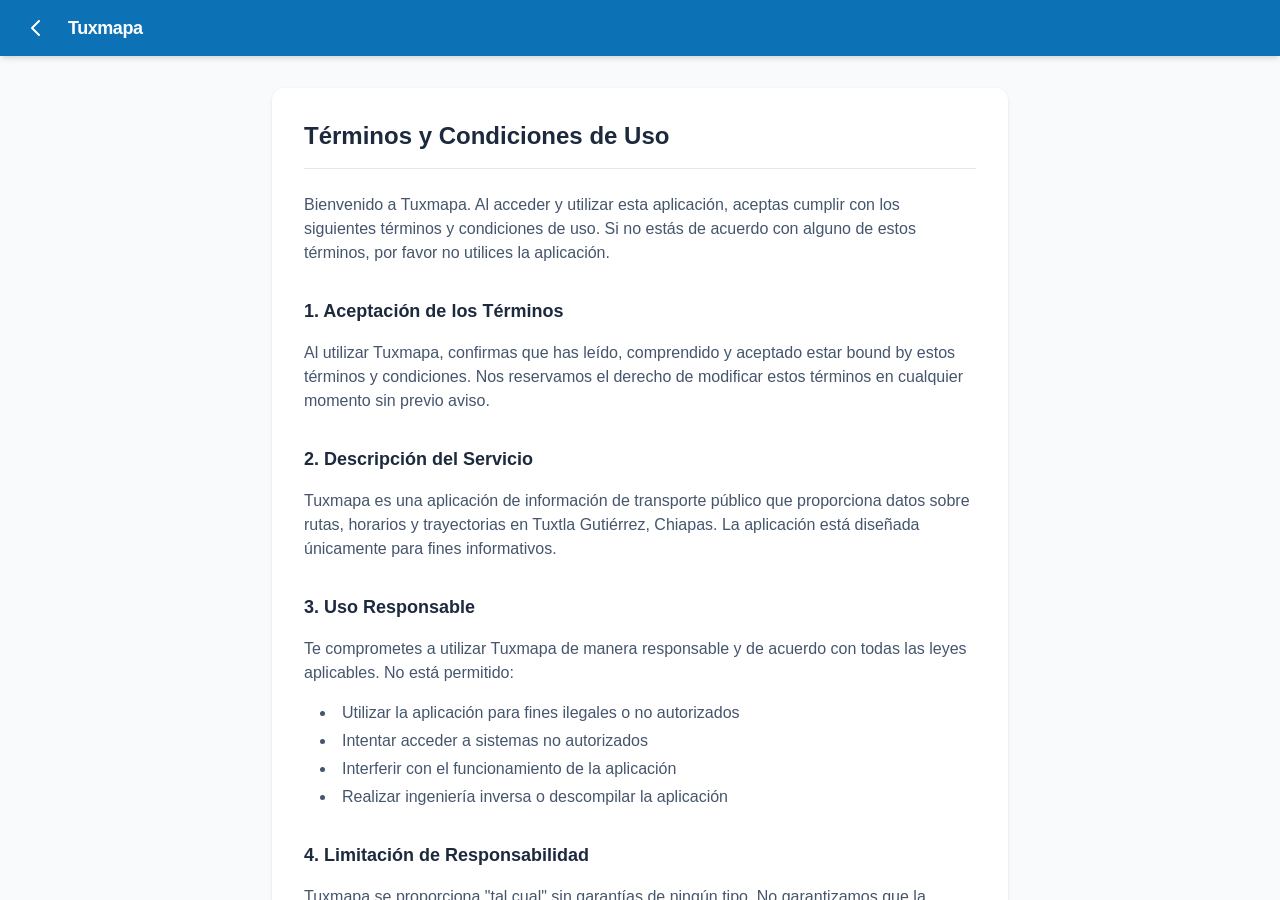
<file: terminos.html>
<!DOCTYPE html><html lang="es" class="geist_a71539c9-module__T19VSG__variable geist_mono_8d43a2aa-module__8Li5zG__variable h-full antialiased">
<!-- Mirrored from https://www.tuxmapa.com.mx/terminos by HTTrack Website Copier/3.x [XR&CO], Thu, 10 Sep 2026 00:44:11 GMT -->
<!-- Added by HTTrack --><meta http-equiv="content-type" content="text/html;charset=utf-8" /><!-- /Added by HTTrack -->
<head><meta charSet="utf-8"/><meta name="viewport" content="width=device-width, initial-scale=1, maximum-scale=1, user-scalable=no"/><link rel="preload" href="_next/static/media/797e433ab948586e-s.p.09zddjkbdep5a.woff2" as="font" crossorigin="" type="font/woff2"/><link rel="preload" href="_next/static/media/caa3a2e1cccd8315-s.p.09_u27dqhyhd6.woff2" as="font" crossorigin="" type="font/woff2"/><link rel="stylesheet" href="_next/static/chunks/0iouc5_fogedh.css" data-precedence="next"/><link rel="preload" as="script" fetchPriority="low" href="_next/static/chunks/0864ukftkbtf6.js"/><script src="_next/static/chunks/0_o9r82o9a_4t.js" async=""></script><script src="_next/static/chunks/0_ow6hobpyb_z.js" async=""></script><script src="_next/static/chunks/turbopack-0huvgij_cd9zp.js" async=""></script><script src="_next/static/chunks/0ry7g7q4adhqv.js" async=""></script><script src="_next/static/chunks/0i4lvgnkedpt5.js" async=""></script><script src="_next/static/chunks/0iglmlvjm9_an.js" async=""></script><meta name="next-size-adjust" content=""/><title>Tuxmapa — Tu app de rutas</title><meta name="description" content="Generated by create next app"/><link rel="icon" href="faviconbcf9.ico?favicon.0x3dzn~oxb6tn.ico" sizes="256x256" type="image/x-icon"/><script src="_next/static/chunks/03_yq9q893hmn.js" noModule=""></script></head><body class="h-full flex flex-col"><div hidden=""><!--$--><!--/$--></div><div class="flex flex-col h-full bg-slate-50"><header class="flex items-center gap-3 px-4 h-14 bg-[#0c72b5] text-white shadow-md z-50"><a aria-label="Volver al mapa" class="p-2 hover:bg-[#0a5f96] rounded-md transition-colors" href="index.html"><svg class="w-6 h-6" fill="none" stroke="currentColor" viewBox="0 0 24 24"><path stroke-linecap="round" stroke-linejoin="round" stroke-width="2" d="M15 19l-7-7 7-7"></path></svg></a><span class="text-lg font-semibold tracking-tight">Tuxmapa</span></header><main class="flex-1 overflow-y-auto"><div class="max-w-3xl mx-auto px-4 py-8"><div class="bg-white rounded-xl shadow-sm p-8 space-y-6"><h1 class="text-2xl font-bold text-slate-800 border-b border-slate-200 pb-4">Términos y Condiciones de Uso</h1><div class="prose prose-slate max-w-none space-y-4 text-slate-600"><p>Bienvenido a Tuxmapa. Al acceder y utilizar esta aplicación, aceptas cumplir con los siguientes términos y condiciones de uso. Si no estás de acuerdo con alguno de estos términos, por favor no utilices la aplicación.</p><h2 class="text-lg font-semibold text-slate-800 pt-4">1. Aceptación de los Términos</h2><p>Al utilizar Tuxmapa, confirmas que has leído, comprendido y aceptado estar bound by estos términos y condiciones. Nos reservamos el derecho de modificar estos términos en cualquier momento sin previo aviso.</p><h2 class="text-lg font-semibold text-slate-800 pt-4">2. Descripción del Servicio</h2><p>Tuxmapa es una aplicación de información de transporte público que proporciona datos sobre rutas, horarios y trayectorias en Tuxtla Gutiérrez, Chiapas. La aplicación está diseñada únicamente para fines informativos.</p><h2 class="text-lg font-semibold text-slate-800 pt-4">3. Uso Responsable</h2><p>Te comprometes a utilizar Tuxmapa de manera responsable y de acuerdo con todas las leyes aplicables. No está permitido:</p><ul class="list-disc list-inside space-y-1 pl-4"><li>Utilizar la aplicación para fines ilegales o no autorizados</li><li>Intentar acceder a sistemas no autorizados</li><li>Interferir con el funcionamiento de la aplicación</li><li>Realizar ingeniería inversa o descompilar la aplicación</li></ul><h2 class="text-lg font-semibold text-slate-800 pt-4">4. Limitación de Responsabilidad</h2><p>Tuxmapa se proporciona &quot;tal cual&quot; sin garantías de ningún tipo. No garantizamos que la información sea precisa, completa o actualizada. Los horarios y rutas están sujetos a cambios sin previo aviso.</p><h2 class="text-lg font-semibold text-slate-800 pt-4">5. Propiedad Intelectual</h2><p>Todo el contenido, diseño, logo y código de Tuxmapa están protegidos por derechos de propiedad intelectual. Queda prohibida la reproducción o distribución no autorizada.</p><h2 class="text-lg font-semibold text-slate-800 pt-4">6. Privacidad</h2><p>Respetamos tu privacidad. La información que recopilamos se utiliza únicamente para mejorar tu experiencia en la aplicación. No compartimos tus datos personales con terceros sin tu consentimiento.</p><h2 class="text-lg font-semibold text-slate-800 pt-4">7. Modificaciones al Servicio</h2><p>Nos reservamos el derecho de modificar, suspender o discontinuar cualquier parte de Tuxmapa en cualquier momento, con o sin previo aviso.</p><h2 class="text-lg font-semibold text-slate-800 pt-4">8. Ley Aplicable</h2><p>Estos términos se rigen por las leyes de México. Cualquier disputa será resuelta en los tribunales competentes del estado de Chiapas.</p><h2 class="text-lg font-semibold text-slate-800 pt-4">9. Contacto</h2><p>Si tienes alguna pregunta sobre estos términos, por favor contáctanos a través de nuestro sitio web corporativo.</p><p class="text-sm text-slate-500 pt-4 border-t border-slate-200">Última actualización: Mayo 2026</p></div></div></div></main></div><!--$--><!--/$--><script src="_next/static/chunks/0864ukftkbtf6.js" id="_R_" async=""></script><script>(self.__next_f=self.__next_f||[]).push([0])</script><script>self.__next_f.push([1,"1:\"$Sreact.fragment\"\n2:I[87540,[\"/_next/static/chunks/0ry7g7q4adhqv.js\",\"/_next/static/chunks/0i4lvgnkedpt5.js\"],\"MapProvider\"]\n3:I[85091,[\"/_next/static/chunks/0ry7g7q4adhqv.js\",\"/_next/static/chunks/0i4lvgnkedpt5.js\"],\"default\"]\n4:I[37080,[\"/_next/static/chunks/0ry7g7q4adhqv.js\",\"/_next/static/chunks/0i4lvgnkedpt5.js\"],\"default\"]\n5:I[22048,[\"/_next/static/chunks/0ry7g7q4adhqv.js\",\"/_next/static/chunks/0i4lvgnkedpt5.js\"],\"ClientPageRoot\"]\n6:I[54982,[\"/_next/static/chunks/0ry7g7q4adhqv.js\",\"/_next/static/chunks/0i4lvgnkedpt5.js\",\"/_next/static/chunks/0iglmlvjm9_an.js\"],\"default\"]\n9:I[53615,[\"/_next/static/chunks/0ry7g7q4adhqv.js\",\"/_next/static/chunks/0i4lvgnkedpt5.js\"],\"OutletBoundary\"]\na:\"$Sreact.suspense\"\nd:I[53615,[\"/_next/static/chunks/0ry7g7q4adhqv.js\",\"/_next/static/chunks/0i4lvgnkedpt5.js\"],\"ViewportBoundary\"]\nf:I[53615,[\"/_next/static/chunks/0ry7g7q4adhqv.js\",\"/_next/static/chunks/0i4lvgnkedpt5.js\"],\"MetadataBoundary\"]\n11:I[8175,[\"/_next/static/chunks/0ry7g7q4adhqv.js\",\"/_next/static/chunks/0i4lvgnkedpt5.js\"],\"default\",1]\n:HL[\"/_next/static/chunks/0iouc5_fogedh.css\",\"style\"]\n:HL[\"/_next/static/media/797e433ab948586e-s.p.09zddjkbdep5a.woff2\",\"font\",{\"crossOrigin\":\"\",\"type\":\"font/woff2\"}]\n:HL[\"/_next/static/media/caa3a2e1cccd8315-s.p.09~u27dqhyhd6.woff2\",\"font\",{\"crossOrigin\":\"\",\"type\":\"font/woff2\"}]\n"])</script><script>self.__next_f.push([1,"0:{\"P\":null,\"c\":[\"\",\"terminos\"],\"q\":\"\",\"i\":false,\"f\":[[[\"\",{\"children\":[\"terminos\",{\"children\":[\"__PAGE__\",{}]}]},\"$undefined\",\"$undefined\",16],[[\"$\",\"$1\",\"c\",{\"children\":[[[\"$\",\"link\",\"0\",{\"rel\":\"stylesheet\",\"href\":\"/_next/static/chunks/0iouc5_fogedh.css\",\"precedence\":\"next\",\"crossOrigin\":\"$undefined\",\"nonce\":\"$undefined\"}],[\"$\",\"script\",\"script-0\",{\"src\":\"/_next/static/chunks/0ry7g7q4adhqv.js\",\"async\":true,\"nonce\":\"$undefined\"}],[\"$\",\"script\",\"script-1\",{\"src\":\"/_next/static/chunks/0i4lvgnkedpt5.js\",\"async\":true,\"nonce\":\"$undefined\"}]],[\"$\",\"html\",null,{\"lang\":\"es\",\"className\":\"geist_a71539c9-module__T19VSG__variable geist_mono_8d43a2aa-module__8Li5zG__variable h-full antialiased\",\"children\":[\"$\",\"body\",null,{\"className\":\"h-full flex flex-col\",\"children\":[\"$\",\"$L2\",null,{\"children\":[\"$\",\"$L3\",null,{\"parallelRouterKey\":\"children\",\"error\":\"$undefined\",\"errorStyles\":\"$undefined\",\"errorScripts\":\"$undefined\",\"template\":[\"$\",\"$L4\",null,{}],\"templateStyles\":\"$undefined\",\"templateScripts\":\"$undefined\",\"notFound\":[[[\"$\",\"title\",null,{\"children\":\"404: This page could not be found.\"}],[\"$\",\"div\",null,{\"style\":{\"fontFamily\":\"system-ui,\\\"Segoe UI\\\",Roboto,Helvetica,Arial,sans-serif,\\\"Apple Color Emoji\\\",\\\"Segoe UI Emoji\\\"\",\"height\":\"100vh\",\"textAlign\":\"center\",\"display\":\"flex\",\"flexDirection\":\"column\",\"alignItems\":\"center\",\"justifyContent\":\"center\"},\"children\":[\"$\",\"div\",null,{\"children\":[[\"$\",\"style\",null,{\"dangerouslySetInnerHTML\":{\"__html\":\"body{color:#000;background:#fff;margin:0}.next-error-h1{border-right:1px solid rgba(0,0,0,.3)}@media (prefers-color-scheme:dark){body{color:#fff;background:#000}.next-error-h1{border-right:1px solid rgba(255,255,255,.3)}}\"}}],[\"$\",\"h1\",null,{\"className\":\"next-error-h1\",\"style\":{\"display\":\"inline-block\",\"margin\":\"0 20px 0 0\",\"padding\":\"0 23px 0 0\",\"fontSize\":24,\"fontWeight\":500,\"verticalAlign\":\"top\",\"lineHeight\":\"49px\"},\"children\":404}],[\"$\",\"div\",null,{\"style\":{\"display\":\"inline-block\"},\"children\":[\"$\",\"h2\",null,{\"style\":{\"fontSize\":14,\"fontWeight\":400,\"lineHeight\":\"49px\",\"margin\":0},\"children\":\"This page could not be found.\"}]}]]}]}]],[]],\"forbidden\":\"$undefined\",\"unauthorized\":\"$undefined\"}]}]}]}]]}],{\"children\":[[\"$\",\"$1\",\"c\",{\"children\":[null,[\"$\",\"$L3\",null,{\"parallelRouterKey\":\"children\",\"error\":\"$undefined\",\"errorStyles\":\"$undefined\",\"errorScripts\":\"$undefined\",\"template\":[\"$\",\"$L4\",null,{}],\"templateStyles\":\"$undefined\",\"templateScripts\":\"$undefined\",\"notFound\":\"$undefined\",\"forbidden\":\"$undefined\",\"unauthorized\":\"$undefined\"}]]}],{\"children\":[[\"$\",\"$1\",\"c\",{\"children\":[[\"$\",\"$L5\",null,{\"Component\":\"$6\",\"serverProvidedParams\":{\"searchParams\":{},\"params\":{},\"promises\":[\"$@7\",\"$@8\"]}}],[[\"$\",\"script\",\"script-0\",{\"src\":\"/_next/static/chunks/0iglmlvjm9_an.js\",\"async\":true,\"nonce\":\"$undefined\"}]],[\"$\",\"$L9\",null,{\"children\":[\"$\",\"$a\",null,{\"name\":\"Next.MetadataOutlet\",\"children\":\"$@b\"}]}]]}],{},null,false,null]},null,false,\"$@c\"]},null,false,null],[\"$\",\"$1\",\"h\",{\"children\":[null,[\"$\",\"$Ld\",null,{\"children\":\"$Le\"}],[\"$\",\"div\",null,{\"hidden\":true,\"children\":[\"$\",\"$Lf\",null,{\"children\":[\"$\",\"$a\",null,{\"name\":\"Next.Metadata\",\"children\":\"$L10\"}]}]}],[\"$\",\"meta\",null,{\"name\":\"next-size-adjust\",\"content\":\"\"}]]}],false]],\"m\":\"$undefined\",\"G\":[\"$11\",[[\"$\",\"link\",\"0\",{\"rel\":\"stylesheet\",\"href\":\"/_next/static/chunks/0iouc5_fogedh.css\",\"precedence\":\"next\",\"crossOrigin\":\"$undefined\",\"nonce\":\"$undefined\"}]]],\"S\":true,\"h\":null,\"s\":\"$undefined\",\"l\":\"$undefined\",\"p\":\"$undefined\",\"d\":\"$undefined\",\"b\":\"kLXjs9tp_u-2nk0DrOc2c\"}\n"])</script><script>self.__next_f.push([1,"12:[]\nc:\"$W12\"\n7:{}\n8:\"$0:f:0:1:1:children:1:children:0:props:children:0:props:serverProvidedParams:params\"\n"])</script><script>self.__next_f.push([1,"e:[[\"$\",\"meta\",\"0\",{\"charSet\":\"utf-8\"}],[\"$\",\"meta\",\"1\",{\"name\":\"viewport\",\"content\":\"width=device-width, initial-scale=1, maximum-scale=1, user-scalable=no\"}]]\n"])</script><script>self.__next_f.push([1,"13:I[90998,[\"/_next/static/chunks/0ry7g7q4adhqv.js\",\"/_next/static/chunks/0i4lvgnkedpt5.js\"],\"IconMark\"]\nb:null\n10:[[\"$\",\"title\",\"0\",{\"children\":\"Tuxmapa — Tu app de rutas\"}],[\"$\",\"meta\",\"1\",{\"name\":\"description\",\"content\":\"Generated by create next app\"}],[\"$\",\"link\",\"2\",{\"rel\":\"icon\",\"href\":\"faviconbcf9.ico?favicon.0x3dzn~oxb6tn.ico\",\"sizes\":\"256x256\",\"type\":\"image/x-icon\"}],[\"$\",\"$L13\",\"3\",{}]]\n"])</script></body>
<!-- Mirrored from https://www.tuxmapa.com.mx/terminos by HTTrack Website Copier/3.x [XR&CO], Thu, 10 Sep 2026 00:44:11 GMT -->
</html>
</file>
<file: _next/static/chunks/0iouc5_fogedh.css>
@font-face{font-family:Geist;font-style:normal;font-weight:100 900;font-display:swap;src:url(../media/fef07dbb0973bf53-s.12tyk43_3sh9u.woff2)format("woff2");unicode-range:U+460-52F,U+1C80-1C8A,U+20B4,U+2DE0-2DFF,U+A640-A69F,U+FE2E-FE2F}@font-face{font-family:Geist;font-style:normal;font-weight:100 900;font-display:swap;src:url(../media/8a480f0b521d4e75-s.0jzbimsg8vl84.woff2)format("woff2");unicode-range:U+301,U+400-45F,U+490-491,U+4B0-4B1,U+2116}@font-face{font-family:Geist;font-style:normal;font-weight:100 900;font-display:swap;src:url(../media/53b9e256198e5412-s.0-wfv7uh4i7h9.woff2)format("woff2");unicode-range:U+102-103,U+110-111,U+128-129,U+168-169,U+1A0-1A1,U+1AF-1B0,U+300-301,U+303-304,U+308-309,U+323,U+329,U+1EA0-1EF9,U+20AB}@font-face{font-family:Geist;font-style:normal;font-weight:100 900;font-display:swap;src:url(../media/7178b3e590c64307-s.0nx0ww8fni_q3.woff2)format("woff2");unicode-range:U+100-2BA,U+2BD-2C5,U+2C7-2CC,U+2CE-2D7,U+2DD-2FF,U+304,U+308,U+329,U+1D00-1DBF,U+1E00-1E9F,U+1EF2-1EFF,U+2020,U+20A0-20AB,U+20AD-20C0,U+2113,U+2C60-2C7F,U+A720-A7FF}@font-face{font-family:Geist;font-style:normal;font-weight:100 900;font-display:swap;src:url(../media/caa3a2e1cccd8315-s.p.09_u27dqhyhd6.woff2)format("woff2");unicode-range:U+??,U+131,U+152-153,U+2BB-2BC,U+2C6,U+2DA,U+2DC,U+304,U+308,U+329,U+2000-206F,U+20AC,U+2122,U+2191,U+2193,U+2212,U+2215,U+FEFF,U+FFFD}@font-face{font-family:Geist Fallback;src:local(Arial);ascent-override:95.94%;descent-override:28.16%;line-gap-override:0.0%;size-adjust:104.76%}.geist_a71539c9-module__T19VSG__className{font-family:Geist,Geist Fallback;font-style:normal}.geist_a71539c9-module__T19VSG__variable{--font-geist-sans:"Geist", "Geist Fallback"}
@font-face{font-family:Geist Mono;font-style:normal;font-weight:100 900;font-display:swap;src:url(../media/5ce348bf30bf5439-s.0ee55_hj9qcer.woff2)format("woff2");unicode-range:U+460-52F,U+1C80-1C8A,U+20B4,U+2DE0-2DFF,U+A640-A69F,U+FE2E-FE2F}@font-face{font-family:Geist Mono;font-style:normal;font-weight:100 900;font-display:swap;src:url(../media/4fa387ec64143e14-s.0.qu-9752pffj.woff2)format("woff2");unicode-range:U+301,U+400-45F,U+490-491,U+4B0-4B1,U+2116}@font-face{font-family:Geist Mono;font-style:normal;font-weight:100 900;font-display:swap;src:url(../media/6306c77e7c8268e4-s.0mao5jbfbduzp.woff2)format("woff2");unicode-range:U+2000-2001,U+2004-2008,U+200A,U+23B8-23BD,U+2500-259F}@font-face{font-family:Geist Mono;font-style:normal;font-weight:100 900;font-display:swap;src:url(../media/7d817b4c03b0c5f1-s.0uzt.a6d44yda.woff2)format("woff2");unicode-range:U+102-103,U+110-111,U+128-129,U+168-169,U+1A0-1A1,U+1AF-1B0,U+300-301,U+303-304,U+308-309,U+323,U+329,U+1EA0-1EF9,U+20AB}@font-face{font-family:Geist Mono;font-style:normal;font-weight:100 900;font-display:swap;src:url(../media/bbc41e54d2fcbd21-s.0mvwgmnhv29no.woff2)format("woff2");unicode-range:U+100-2BA,U+2BD-2C5,U+2C7-2CC,U+2CE-2D7,U+2DD-2FF,U+304,U+308,U+329,U+1D00-1DBF,U+1E00-1E9F,U+1EF2-1EFF,U+2020,U+20A0-20AB,U+20AD-20C0,U+2113,U+2C60-2C7F,U+A720-A7FF}@font-face{font-family:Geist Mono;font-style:normal;font-weight:100 900;font-display:swap;src:url(../media/797e433ab948586e-s.p.09zddjkbdep5a.woff2)format("woff2");unicode-range:U+??,U+131,U+152-153,U+2BB-2BC,U+2C6,U+2DA,U+2DC,U+304,U+308,U+329,U+2000-206F,U+20AC,U+2122,U+2191,U+2193,U+2212,U+2215,U+FEFF,U+FFFD}@font-face{font-family:Geist Mono Fallback;src:local(Arial);ascent-override:74.67%;descent-override:21.92%;line-gap-override:0.0%;size-adjust:134.59%}.geist_mono_8d43a2aa-module__8Li5zG__className{font-family:Geist Mono,Geist Mono Fallback;font-style:normal}.geist_mono_8d43a2aa-module__8Li5zG__variable{--font-geist-mono:"Geist Mono", "Geist Mono Fallback"}
@layer properties{@supports (((-webkit-hyphens:none)) and (not (margin-trim:inline))) or ((-moz-orient:inline) and (not (color:rgb(from red r g b)))){*,:before,:after,::backdrop{--tw-translate-x:0;--tw-translate-y:0;--tw-translate-z:0;--tw-rotate-x:initial;--tw-rotate-y:initial;--tw-rotate-z:initial;--tw-skew-x:initial;--tw-skew-y:initial;--tw-space-y-reverse:0;--tw-border-style:solid;--tw-font-weight:initial;--tw-tracking:initial;--tw-shadow:0 0 #0000;--tw-shadow-color:initial;--tw-shadow-alpha:100%;--tw-inset-shadow:0 0 #0000;--tw-inset-shadow-color:initial;--tw-inset-shadow-alpha:100%;--tw-ring-color:initial;--tw-ring-shadow:0 0 #0000;--tw-inset-ring-color:initial;--tw-inset-ring-shadow:0 0 #0000;--tw-ring-inset:initial;--tw-ring-offset-width:0px;--tw-ring-offset-color:#fff;--tw-ring-offset-shadow:0 0 #0000;--tw-duration:initial;--tw-ease:initial}}}@layer theme{:root,:host{--color-red-600:#e40014;--color-green-100:#dcfce7;--color-green-600:#00a544;--color-blue-100:#dbeafe;--color-blue-500:#3080ff;--color-blue-600:#155dfc;--color-purple-100:#f3e8ff;--color-purple-600:#9810fa;--color-slate-50:#f8fafc;--color-slate-100:#f1f5f9;--color-slate-200:#e2e8f0;--color-slate-300:#cad5e2;--color-slate-400:#90a1b9;--color-slate-500:#62748e;--color-slate-600:#45556c;--color-slate-700:#314158;--color-slate-800:#1d293d;--color-black:#000;--color-white:#fff;--spacing:.25rem;--container-2xl:42rem;--container-3xl:48rem;--container-4xl:56rem;--text-xs:.75rem;--text-xs--line-height:calc(1 / .75);--text-sm:.875rem;--text-sm--line-height:calc(1.25 / .875);--text-base:1rem;--text-base--line-height:calc(1.5 / 1);--text-lg:1.125rem;--text-lg--line-height:calc(1.75 / 1.125);--text-2xl:1.5rem;--text-2xl--line-height:calc(2 / 1.5);--text-3xl:1.875rem;--text-3xl--line-height:calc(2.25 / 1.875);--font-weight-medium:500;--font-weight-semibold:600;--font-weight-bold:700;--tracking-tight:-.025em;--tracking-wide:.025em;--radius-md:.375rem;--radius-lg:.5rem;--radius-xl:.75rem;--ease-out:cubic-bezier(0, 0, .2, 1);--animate-ping:ping 1s cubic-bezier(0, 0, .2, 1) infinite;--animate-pulse:pulse 2s cubic-bezier(.4, 0, .6, 1) infinite;--default-transition-duration:.15s;--default-transition-timing-function:cubic-bezier(.4, 0, .2, 1);--default-font-family:var(--font-geist-sans);--default-mono-font-family:var(--font-geist-mono);--color-primary:var(--color-primary)}@supports (color:lab(0% 0 0)){:root,:host{--color-red-600:lab(48.4493% 77.4328 61.5452);--color-green-100:lab(96.1861% -13.8464 6.52365);--color-green-600:lab(59.0978% -58.6621 41.2579);--color-blue-100:lab(92.0301% -2.24757 -11.6453);--color-blue-500:lab(54.1736% 13.3369 -74.6839);--color-blue-600:lab(44.0605% 29.0279 -86.0352);--color-purple-100:lab(93.3333% 6.97437 -9.83434);--color-purple-600:lab(43.0295% 75.21 -86.5669);--color-slate-50:lab(98.1434% -.369519 -1.05966);--color-slate-100:lab(96.286% -.852436 -2.46847);--color-slate-200:lab(91.7353% -.998765 -4.76968);--color-slate-300:lab(84.7652% -1.94535 -7.93337);--color-slate-400:lab(65.5349% -2.25151 -14.5072);--color-slate-500:lab(48.0876% -2.03595 -16.5814);--color-slate-600:lab(35.5623% -1.74978 -15.4316);--color-slate-700:lab(26.9569% -1.47016 -15.6993);--color-slate-800:lab(16.132% -.318035 -14.6672)}}}@layer base{*,:after,:before,::backdrop{box-sizing:border-box;border:0 solid;margin:0;padding:0}::file-selector-button{box-sizing:border-box;border:0 solid;margin:0;padding:0}html,:host{-webkit-text-size-adjust:100%;tab-size:4;line-height:1.5;font-family:var(--default-font-family,ui-sans-serif, system-ui, sans-serif, "Apple Color Emoji", "Segoe UI Emoji", "Segoe UI Symbol", "Noto Color Emoji");font-feature-settings:var(--default-font-feature-settings,normal);font-variation-settings:var(--default-font-variation-settings,normal);-webkit-tap-highlight-color:transparent}hr{height:0;color:inherit;border-top-width:1px}abbr:where([title]){-webkit-text-decoration:underline dotted;text-decoration:underline dotted}h1,h2,h3,h4,h5,h6{font-size:inherit;font-weight:inherit}a{color:inherit;-webkit-text-decoration:inherit;-webkit-text-decoration:inherit;-webkit-text-decoration:inherit;-webkit-text-decoration:inherit;text-decoration:inherit}b,strong{font-weight:bolder}code,kbd,samp,pre{font-family:var(--default-mono-font-family,ui-monospace, SFMono-Regular, Menlo, Monaco, Consolas, "Liberation Mono", "Courier New", monospace);font-feature-settings:var(--default-mono-font-feature-settings,normal);font-variation-settings:var(--default-mono-font-variation-settings,normal);font-size:1em}small{font-size:80%}sub,sup{vertical-align:baseline;font-size:75%;line-height:0;position:relative}sub{bottom:-.25em}sup{top:-.5em}table{text-indent:0;border-color:inherit;border-collapse:collapse}:-moz-focusring{outline:auto}progress{vertical-align:baseline}summary{display:list-item}ol,ul,menu{list-style:none}img,svg,video,canvas,audio,iframe,embed,object{vertical-align:middle;display:block}img,video{max-width:100%;height:auto}button,input,select,optgroup,textarea{font:inherit;font-feature-settings:inherit;font-variation-settings:inherit;letter-spacing:inherit;color:inherit;opacity:1;background-color:#0000;border-radius:0}::file-selector-button{font:inherit;font-feature-settings:inherit;font-variation-settings:inherit;letter-spacing:inherit;color:inherit;opacity:1;background-color:#0000;border-radius:0}:where(select:is([multiple],[size])) optgroup{font-weight:bolder}:where(select:is([multiple],[size])) optgroup option{padding-inline-start:20px}::file-selector-button{margin-inline-end:4px}::placeholder{opacity:1}@supports (not ((-webkit-appearance:-apple-pay-button))) or (contain-intrinsic-size:1px){::placeholder{color:currentColor}@supports (color:color-mix(in lab, red, red)){::placeholder{color:color-mix(in oklab, currentcolor 50%, transparent)}}}textarea{resize:vertical}::-webkit-search-decoration{-webkit-appearance:none}::-webkit-date-and-time-value{min-height:1lh;text-align:inherit}::-webkit-datetime-edit{display:inline-flex}::-webkit-datetime-edit-fields-wrapper{padding:0}::-webkit-datetime-edit{padding-block:0}::-webkit-datetime-edit-year-field{padding-block:0}::-webkit-datetime-edit-month-field{padding-block:0}::-webkit-datetime-edit-day-field{padding-block:0}::-webkit-datetime-edit-hour-field{padding-block:0}::-webkit-datetime-edit-minute-field{padding-block:0}::-webkit-datetime-edit-second-field{padding-block:0}::-webkit-datetime-edit-millisecond-field{padding-block:0}::-webkit-datetime-edit-meridiem-field{padding-block:0}::-webkit-calendar-picker-indicator{line-height:1}:-moz-ui-invalid{box-shadow:none}button,input:where([type=button],[type=reset],[type=submit]){appearance:button}::file-selector-button{appearance:button}::-webkit-inner-spin-button{height:auto}::-webkit-outer-spin-button{height:auto}[hidden]:where(:not([hidden=until-found])){display:none!important}}@layer components;@layer utilities{.absolute{position:absolute}.fixed{position:fixed}.relative{position:relative}.inset-0{inset:calc(var(--spacing) * 0)}.start{inset-inline-start:var(--spacing)}.top-0{top:calc(var(--spacing) * 0)}.top-4{top:calc(var(--spacing) * 4)}.right-0{right:calc(var(--spacing) * 0)}.right-4{right:calc(var(--spacing) * 4)}.right-6{right:calc(var(--spacing) * 6)}.bottom-0{bottom:calc(var(--spacing) * 0)}.bottom-6{bottom:calc(var(--spacing) * 6)}.bottom-24{bottom:calc(var(--spacing) * 24)}.left-0{left:calc(var(--spacing) * 0)}.left-1\/2{left:50%}.z-0{z-index:0}.z-30{z-index:30}.z-40{z-index:40}.z-50{z-index:50}.z-\[1000\]{z-index:1000}.z-\[1001\]{z-index:1001}.z-\[1002\]{z-index:1002}.z-\[9999\]{z-index:9999}.container{width:100%}@media (min-width:40rem){.container{max-width:40rem}}@media (min-width:48rem){.container{max-width:48rem}}@media (min-width:64rem){.container{max-width:64rem}}@media (min-width:80rem){.container{max-width:80rem}}@media (min-width:96rem){.container{max-width:96rem}}.mx-auto{margin-inline:auto}.mt-6{margin-top:calc(var(--spacing) * 6)}.mt-8{margin-top:calc(var(--spacing) * 8)}.ml-1{margin-left:calc(var(--spacing) * 1)}.block{display:block}.flex{display:flex}.grid{display:grid}.hidden{display:none}.h-1{height:calc(var(--spacing) * 1)}.h-4{height:calc(var(--spacing) * 4)}.h-5{height:calc(var(--spacing) * 5)}.h-6{height:calc(var(--spacing) * 6)}.h-8{height:calc(var(--spacing) * 8)}.h-12{height:calc(var(--spacing) * 12)}.h-14{height:calc(var(--spacing) * 14)}.h-20{height:calc(var(--spacing) * 20)}.h-24{height:calc(var(--spacing) * 24)}.h-full{height:100%}.max-h-80{max-height:calc(var(--spacing) * 80)}.max-h-\[40vh\]{max-height:40vh}.w-4{width:calc(var(--spacing) * 4)}.w-5{width:calc(var(--spacing) * 5)}.w-6{width:calc(var(--spacing) * 6)}.w-8{width:calc(var(--spacing) * 8)}.w-14{width:calc(var(--spacing) * 14)}.w-20{width:calc(var(--spacing) * 20)}.w-24{width:calc(var(--spacing) * 24)}.w-48{width:calc(var(--spacing) * 48)}.w-72{width:calc(var(--spacing) * 72)}.w-full{width:100%}.max-w-2xl{max-width:var(--container-2xl)}.max-w-3xl{max-width:var(--container-3xl)}.max-w-4xl{max-width:var(--container-4xl)}.max-w-none{max-width:none}.min-w-0{min-width:calc(var(--spacing) * 0)}.flex-1{flex:1}.flex-shrink-0{flex-shrink:0}.-translate-x-1\/2{--tw-translate-x:calc(calc(1 / 2 * 100%) * -1);translate:var(--tw-translate-x) var(--tw-translate-y)}.-translate-x-full{--tw-translate-x:-100%;translate:var(--tw-translate-x) var(--tw-translate-y)}.translate-x-0{--tw-translate-x:calc(var(--spacing) * 0);translate:var(--tw-translate-x) var(--tw-translate-y)}.rotate-180{rotate:180deg}.transform{transform:var(--tw-rotate-x,) var(--tw-rotate-y,) var(--tw-rotate-z,) var(--tw-skew-x,) var(--tw-skew-y,)}.animate-\[loading_1\.5s_ease-in-out_infinite\]{animation:1.5s ease-in-out infinite loading}.animate-ping{animation:var(--animate-ping)}.animate-pulse{animation:var(--animate-pulse)}.list-inside{list-style-position:inside}.list-disc{list-style-type:disc}.grid-cols-1{grid-template-columns:repeat(1,minmax(0,1fr))}.flex-col{flex-direction:column}.flex-wrap{flex-wrap:wrap}.items-center{align-items:center}.justify-between{justify-content:space-between}.justify-center{justify-content:center}.gap-1{gap:calc(var(--spacing) * 1)}.gap-2{gap:calc(var(--spacing) * 2)}.gap-3{gap:calc(var(--spacing) * 3)}.gap-6{gap:calc(var(--spacing) * 6)}.gap-8{gap:calc(var(--spacing) * 8)}:where(.space-y-1>:not(:last-child)){--tw-space-y-reverse:0;margin-block-start:calc(calc(var(--spacing) * 1) * var(--tw-space-y-reverse));margin-block-end:calc(calc(var(--spacing) * 1) * calc(1 - var(--tw-space-y-reverse)))}:where(.space-y-3>:not(:last-child)){--tw-space-y-reverse:0;margin-block-start:calc(calc(var(--spacing) * 3) * var(--tw-space-y-reverse));margin-block-end:calc(calc(var(--spacing) * 3) * calc(1 - var(--tw-space-y-reverse)))}:where(.space-y-4>:not(:last-child)){--tw-space-y-reverse:0;margin-block-start:calc(calc(var(--spacing) * 4) * var(--tw-space-y-reverse));margin-block-end:calc(calc(var(--spacing) * 4) * calc(1 - var(--tw-space-y-reverse)))}:where(.space-y-6>:not(:last-child)){--tw-space-y-reverse:0;margin-block-start:calc(calc(var(--spacing) * 6) * var(--tw-space-y-reverse));margin-block-end:calc(calc(var(--spacing) * 6) * calc(1 - var(--tw-space-y-reverse)))}:where(.space-y-10>:not(:last-child)){--tw-space-y-reverse:0;margin-block-start:calc(calc(var(--spacing) * 10) * var(--tw-space-y-reverse));margin-block-end:calc(calc(var(--spacing) * 10) * calc(1 - var(--tw-space-y-reverse)))}.overflow-hidden{overflow:hidden}.overflow-y-auto{overflow-y:auto}.rounded-full{border-radius:3.40282e38px}.rounded-lg{border-radius:var(--radius-lg)}.rounded-md{border-radius:var(--radius-md)}.rounded-xl{border-radius:var(--radius-xl)}.border{border-style:var(--tw-border-style);border-width:1px}.border-t{border-top-style:var(--tw-border-style);border-top-width:1px}.border-b{border-bottom-style:var(--tw-border-style);border-bottom-width:1px}.border-slate-100{border-color:var(--color-slate-100)}.border-slate-200{border-color:var(--color-slate-200)}.border-slate-300{border-color:var(--color-slate-300)}.bg-\[\#0c72b5\]{background-color:#0c72b5}.bg-\[\#0c72b5\]\/10{background-color:#0c72b51a;background-color:lab(45.5601% -7.31719 -43.6124/.1)}.bg-black\/50{background-color:#00000080}@supports (color:color-mix(in lab, red, red)){.bg-black\/50{background-color:color-mix(in oklab, var(--color-black) 50%, transparent)}}.bg-blue-100{background-color:var(--color-blue-100)}.bg-green-100{background-color:var(--color-green-100)}.bg-green-600{background-color:var(--color-green-600)}.bg-purple-100{background-color:var(--color-purple-100)}.bg-red-600{background-color:var(--color-red-600)}.bg-slate-50{background-color:var(--color-slate-50)}.bg-slate-100{background-color:var(--color-slate-100)}.bg-slate-200{background-color:var(--color-slate-200)}.bg-slate-800{background-color:var(--color-slate-800)}.bg-white{background-color:var(--color-white)}.object-contain{object-fit:contain}.p-1{padding:calc(var(--spacing) * 1)}.p-2{padding:calc(var(--spacing) * 2)}.p-4{padding:calc(var(--spacing) * 4)}.p-6{padding:calc(var(--spacing) * 6)}.p-8{padding:calc(var(--spacing) * 8)}.px-3{padding-inline:calc(var(--spacing) * 3)}.px-4{padding-inline:calc(var(--spacing) * 4)}.py-1{padding-block:calc(var(--spacing) * 1)}.py-2{padding-block:calc(var(--spacing) * 2)}.py-3{padding-block:calc(var(--spacing) * 3)}.py-4{padding-block:calc(var(--spacing) * 4)}.py-8{padding-block:calc(var(--spacing) * 8)}.pt-4{padding-top:calc(var(--spacing) * 4)}.pb-4{padding-bottom:calc(var(--spacing) * 4)}.pl-4{padding-left:calc(var(--spacing) * 4)}.text-center{text-align:center}.text-left{text-align:left}.text-2xl{font-size:var(--text-2xl);line-height:var(--tw-leading,var(--text-2xl--line-height))}.text-3xl{font-size:var(--text-3xl);line-height:var(--tw-leading,var(--text-3xl--line-height))}.text-base{font-size:var(--text-base);line-height:var(--tw-leading,var(--text-base--line-height))}.text-lg{font-size:var(--text-lg);line-height:var(--tw-leading,var(--text-lg--line-height))}.text-sm{font-size:var(--text-sm);line-height:var(--tw-leading,var(--text-sm--line-height))}.text-xs{font-size:var(--text-xs);line-height:var(--tw-leading,var(--text-xs--line-height))}.font-bold{--tw-font-weight:var(--font-weight-bold);font-weight:var(--font-weight-bold)}.font-medium{--tw-font-weight:var(--font-weight-medium);font-weight:var(--font-weight-medium)}.font-semibold{--tw-font-weight:var(--font-weight-semibold);font-weight:var(--font-weight-semibold)}.tracking-tight{--tw-tracking:var(--tracking-tight);letter-spacing:var(--tracking-tight)}.tracking-wide{--tw-tracking:var(--tracking-wide);letter-spacing:var(--tracking-wide)}.text-\[\#0c72b5\]{color:#0c72b5}.text-blue-500{color:var(--color-blue-500)}.text-blue-600{color:var(--color-blue-600)}.text-green-600{color:var(--color-green-600)}.text-purple-600{color:var(--color-purple-600)}.text-slate-400{color:var(--color-slate-400)}.text-slate-500{color:var(--color-slate-500)}.text-slate-600{color:var(--color-slate-600)}.text-slate-700{color:var(--color-slate-700)}.text-slate-800{color:var(--color-slate-800)}.text-white{color:var(--color-white)}.uppercase{text-transform:uppercase}.antialiased{-webkit-font-smoothing:antialiased;-moz-osx-font-smoothing:grayscale}.placeholder-slate-400::placeholder{color:var(--color-slate-400)}.opacity-20{opacity:.2}.shadow-lg{--tw-shadow:0 10px 15px -3px var(--tw-shadow-color,#0000001a), 0 4px 6px -4px var(--tw-shadow-color,#0000001a);box-shadow:var(--tw-inset-shadow), var(--tw-inset-ring-shadow), var(--tw-ring-offset-shadow), var(--tw-ring-shadow), var(--tw-shadow)}.shadow-md{--tw-shadow:0 4px 6px -1px var(--tw-shadow-color,#0000001a), 0 2px 4px -2px var(--tw-shadow-color,#0000001a);box-shadow:var(--tw-inset-shadow), var(--tw-inset-ring-shadow), var(--tw-ring-offset-shadow), var(--tw-ring-shadow), var(--tw-shadow)}.shadow-sm{--tw-shadow:0 1px 3px 0 var(--tw-shadow-color,#0000001a), 0 1px 2px -1px var(--tw-shadow-color,#0000001a);box-shadow:var(--tw-inset-shadow), var(--tw-inset-ring-shadow), var(--tw-ring-offset-shadow), var(--tw-ring-shadow), var(--tw-shadow)}.shadow-xl{--tw-shadow:0 20px 25px -5px var(--tw-shadow-color,#0000001a), 0 8px 10px -6px var(--tw-shadow-color,#0000001a);box-shadow:var(--tw-inset-shadow), var(--tw-inset-ring-shadow), var(--tw-ring-offset-shadow), var(--tw-ring-shadow), var(--tw-shadow)}.transition-all{transition-property:all;transition-timing-function:var(--tw-ease,var(--default-transition-timing-function));transition-duration:var(--tw-duration,var(--default-transition-duration))}.transition-colors{transition-property:color,background-color,border-color,outline-color,text-decoration-color,fill,stroke,--tw-gradient-from,--tw-gradient-via,--tw-gradient-to;transition-timing-function:var(--tw-ease,var(--default-transition-timing-function));transition-duration:var(--tw-duration,var(--default-transition-duration))}.transition-opacity{transition-property:opacity;transition-timing-function:var(--tw-ease,var(--default-transition-timing-function));transition-duration:var(--tw-duration,var(--default-transition-duration))}.transition-transform{transition-property:transform,translate,scale,rotate;transition-timing-function:var(--tw-ease,var(--default-transition-timing-function));transition-duration:var(--tw-duration,var(--default-transition-duration))}.duration-200{--tw-duration:.2s;transition-duration:.2s}.ease-out{--tw-ease:var(--ease-out);transition-timing-function:var(--ease-out)}@media (hover:hover){.hover\:bg-\[\#0a5f96\]:hover{background-color:#0a5f96}.hover\:bg-\[\#0c72b5\]\/10:hover{background-color:#0c72b51a;background-color:lab(45.5601% -7.31719 -43.6124/.1)}.hover\:bg-slate-50:hover{background-color:var(--color-slate-50)}.hover\:bg-slate-100:hover{background-color:var(--color-slate-100)}.hover\:text-\[\#0c72b5\]:hover{color:#0c72b5}}.focus\:border-transparent:focus{border-color:#0000}.focus\:ring-\[\#0c72b5\]:focus{--tw-ring-color:#0c72b5}.focus\:outline-none:focus{--tw-outline-style:none;outline-style:none}@media (min-width:40rem){.sm\:grid-cols-2{grid-template-columns:repeat(2,minmax(0,1fr))}}@media (min-width:48rem){.md\:grid-cols-3{grid-template-columns:repeat(3,minmax(0,1fr))}}@media (min-width:64rem){.lg\:relative{position:relative}.lg\:top-auto{top:auto}.lg\:hidden{display:none}.lg\:h-full{height:100%}.lg\:w-0{width:calc(var(--spacing) * 0)}.lg\:w-72{width:calc(var(--spacing) * 72)}.lg\:grid-cols-3{grid-template-columns:repeat(3,minmax(0,1fr))}.lg\:overflow-hidden{overflow:hidden}.lg\:border-r{border-right-style:var(--tw-border-style);border-right-width:1px}.lg\:border-slate-200{border-color:var(--color-slate-200)}.lg\:shadow-none{--tw-shadow:0 0 #0000;box-shadow:var(--tw-inset-shadow), var(--tw-inset-ring-shadow), var(--tw-ring-offset-shadow), var(--tw-ring-shadow), var(--tw-shadow)}}}.leaflet-pane,.leaflet-tile,.leaflet-marker-icon,.leaflet-marker-shadow,.leaflet-tile-container,.leaflet-pane>svg,.leaflet-pane>canvas,.leaflet-zoom-box,.leaflet-image-layer,.leaflet-layer{position:absolute;top:0;left:0}.leaflet-container{overflow:hidden}.leaflet-tile,.leaflet-marker-icon,.leaflet-marker-shadow{-webkit-user-select:none;user-select:none;-webkit-user-drag:none}.leaflet-tile::selection{background:0 0}.leaflet-safari .leaflet-tile{image-rendering:-webkit-optimize-contrast}.leaflet-safari .leaflet-tile-container{-webkit-transform-origin:0 0;width:1600px;height:1600px}.leaflet-marker-icon,.leaflet-marker-shadow{display:block}.leaflet-container .leaflet-overlay-pane svg{max-width:none!important;max-height:none!important}.leaflet-container .leaflet-marker-pane img,.leaflet-container .leaflet-shadow-pane img,.leaflet-container .leaflet-tile-pane img,.leaflet-container img.leaflet-image-layer,.leaflet-container .leaflet-tile{width:auto;padding:0;max-width:none!important;max-height:none!important}.leaflet-container img.leaflet-tile{mix-blend-mode:plus-lighter}.leaflet-container.leaflet-touch-zoom{-ms-touch-action:pan-x pan-y;touch-action:pan-x pan-y}.leaflet-container.leaflet-touch-drag{-ms-touch-action:pinch-zoom;touch-action:none;touch-action:pinch-zoom}.leaflet-container.leaflet-touch-drag.leaflet-touch-zoom{-ms-touch-action:none;touch-action:none}.leaflet-container{-webkit-tap-highlight-color:transparent}.leaflet-container a{-webkit-tap-highlight-color:#33b5e566}.leaflet-tile{filter:inherit;visibility:hidden}.leaflet-tile-loaded{visibility:inherit}.leaflet-zoom-box{box-sizing:border-box;z-index:800;width:0;height:0}.leaflet-overlay-pane svg{-moz-user-select:none}.leaflet-pane{z-index:400}.leaflet-tile-pane{z-index:200}.leaflet-overlay-pane{z-index:400}.leaflet-shadow-pane{z-index:500}.leaflet-marker-pane{z-index:600}.leaflet-tooltip-pane{z-index:650}.leaflet-popup-pane{z-index:700}.leaflet-map-pane canvas{z-index:100}.leaflet-map-pane svg{z-index:200}.leaflet-vml-shape{width:1px;height:1px}.lvml{behavior:url(#default#VML);display:inline-block;position:absolute}.leaflet-control{z-index:800;pointer-events:visiblePainted;pointer-events:auto;position:relative}.leaflet-top,.leaflet-bottom{z-index:1000;pointer-events:none;position:absolute}.leaflet-top{top:0}.leaflet-right{right:0}.leaflet-bottom{bottom:0}.leaflet-left{left:0}.leaflet-control{float:left;clear:both}.leaflet-right .leaflet-control{float:right}.leaflet-top .leaflet-control{margin-top:10px}.leaflet-bottom .leaflet-control{margin-bottom:10px}.leaflet-left .leaflet-control{margin-left:10px}.leaflet-right .leaflet-control{margin-right:10px}.leaflet-fade-anim .leaflet-popup{opacity:0;transition:opacity .2s linear}.leaflet-fade-anim .leaflet-map-pane .leaflet-popup{opacity:1}.leaflet-zoom-animated{transform-origin:0 0}svg.leaflet-zoom-animated{will-change:transform}.leaflet-zoom-anim .leaflet-zoom-animated{-webkit-transition:-webkit-transform .25s cubic-bezier(0,0,.25,1);-moz-transition:-moz-transform .25s cubic-bezier(0,0,.25,1);transition:transform .25s cubic-bezier(0,0,.25,1)}.leaflet-zoom-anim .leaflet-tile,.leaflet-pan-anim .leaflet-tile{transition:none}.leaflet-zoom-anim .leaflet-zoom-hide{visibility:hidden}.leaflet-interactive{cursor:pointer}.leaflet-grab{cursor:-webkit-grab;cursor:-moz-grab;cursor:grab}.leaflet-crosshair,.leaflet-crosshair .leaflet-interactive{cursor:crosshair}.leaflet-popup-pane,.leaflet-control{cursor:auto}.leaflet-dragging .leaflet-grab,.leaflet-dragging .leaflet-grab .leaflet-interactive,.leaflet-dragging .leaflet-marker-draggable{cursor:move;cursor:-webkit-grabbing;cursor:-moz-grabbing;cursor:grabbing}.leaflet-marker-icon,.leaflet-marker-shadow,.leaflet-image-layer,.leaflet-pane>svg path,.leaflet-tile-container{pointer-events:none}.leaflet-marker-icon.leaflet-interactive,.leaflet-image-layer.leaflet-interactive,.leaflet-pane>svg path.leaflet-interactive,svg.leaflet-image-layer.leaflet-interactive path{pointer-events:visiblePainted;pointer-events:auto}.leaflet-container{outline-offset:1px;background:#ddd}.leaflet-container a{color:#0078a8}.leaflet-zoom-box{background:#ffffff80;border:2px dotted #38f}.leaflet-container{font-family:Helvetica Neue,Arial,Helvetica,sans-serif;font-size:.75rem;line-height:1.5}.leaflet-bar{border-radius:4px;box-shadow:0 1px 5px #000000a6}.leaflet-bar a{text-align:center;color:#000;background-color:#fff;border-bottom:1px solid #ccc;width:26px;height:26px;line-height:26px;text-decoration:none;display:block}.leaflet-bar a,.leaflet-control-layers-toggle{background-position:50%;background-repeat:no-repeat;display:block}.leaflet-bar a:hover,.leaflet-bar a:focus{background-color:#f4f4f4}.leaflet-bar a:first-child{border-top-left-radius:4px;border-top-right-radius:4px}.leaflet-bar a:last-child{border-bottom:none;border-bottom-right-radius:4px;border-bottom-left-radius:4px}.leaflet-bar a.leaflet-disabled{cursor:default;color:#bbb;background-color:#f4f4f4}.leaflet-touch .leaflet-bar a{width:30px;height:30px;line-height:30px}.leaflet-touch .leaflet-bar a:first-child{border-top-left-radius:2px;border-top-right-radius:2px}.leaflet-touch .leaflet-bar a:last-child{border-bottom-right-radius:2px;border-bottom-left-radius:2px}.leaflet-control-zoom-in,.leaflet-control-zoom-out{text-indent:1px;font:700 18px Lucida Console,Monaco,monospace}.leaflet-touch .leaflet-control-zoom-in,.leaflet-touch .leaflet-control-zoom-out{font-size:22px}.leaflet-control-layers{background:#fff;border-radius:5px;box-shadow:0 1px 5px #0006}.leaflet-control-layers-toggle{background-image:url(../media/layers.1220hx8ja1.sy.png);width:36px;height:36px}.leaflet-retina .leaflet-control-layers-toggle{background-image:url(../media/layers-2x.0olxl6i2vnf_c.png);background-size:26px 26px}.leaflet-touch .leaflet-control-layers-toggle{width:44px;height:44px}.leaflet-control-layers .leaflet-control-layers-list,.leaflet-control-layers-expanded .leaflet-control-layers-toggle{display:none}.leaflet-control-layers-expanded .leaflet-control-layers-list{display:block;position:relative}.leaflet-control-layers-expanded{color:#333;background:#fff;padding:6px 10px 6px 6px}.leaflet-control-layers-scrollbar{padding-right:5px;overflow:hidden scroll}.leaflet-control-layers-selector{margin-top:2px;position:relative;top:1px}.leaflet-control-layers label{font-size:1.08333em;display:block}.leaflet-control-layers-separator{border-top:1px solid #ddd;height:0;margin:5px -10px 5px -6px}.leaflet-default-icon-path{background-image:url(../media/marker-icon.0i9_u_difxrfa.png)}.leaflet-container .leaflet-control-attribution{background:#fffc;margin:0}.leaflet-control-attribution,.leaflet-control-scale-line{color:#333;padding:0 5px;line-height:1.4}.leaflet-control-attribution a{text-decoration:none}.leaflet-control-attribution a:hover,.leaflet-control-attribution a:focus{text-decoration:underline}.leaflet-attribution-flag{width:1em;height:.6669em;vertical-align:baseline!important;display:inline!important}.leaflet-left .leaflet-control-scale{margin-left:5px}.leaflet-bottom .leaflet-control-scale{margin-bottom:5px}.leaflet-control-scale-line{white-space:nowrap;box-sizing:border-box;text-shadow:1px 1px #fff;background:#fffc;border:2px solid #777;border-top:none;padding:2px 5px 1px;line-height:1.1}.leaflet-control-scale-line:not(:first-child){border-top:2px solid #777;border-bottom:none;margin-top:-2px}.leaflet-control-scale-line:not(:first-child):not(:last-child){border-bottom:2px solid #777}.leaflet-touch .leaflet-control-attribution,.leaflet-touch .leaflet-control-layers,.leaflet-touch .leaflet-bar{box-shadow:none}.leaflet-touch .leaflet-control-layers,.leaflet-touch .leaflet-bar{background-clip:padding-box;border:2px solid #0003}.leaflet-popup{text-align:center;margin-bottom:20px;position:absolute}.leaflet-popup-content-wrapper{text-align:left;border-radius:12px;padding:1px}.leaflet-popup-content{min-height:1px;margin:13px 24px 13px 20px;font-size:1.08333em;line-height:1.3}.leaflet-popup-content p{margin:1.3em 0}.leaflet-popup-tip-container{pointer-events:none;width:40px;height:20px;margin-top:-1px;margin-left:-20px;position:absolute;left:50%;overflow:hidden}.leaflet-popup-tip{pointer-events:auto;width:17px;height:17px;margin:-10px auto 0;padding:1px;transform:rotate(45deg)}.leaflet-popup-content-wrapper,.leaflet-popup-tip{color:#333;background:#fff;box-shadow:0 3px 14px #0006}.leaflet-container a.leaflet-popup-close-button{text-align:center;color:#757575;background:0 0;border:none;width:24px;height:24px;font:16px/24px Tahoma,Verdana,sans-serif;text-decoration:none;position:absolute;top:0;right:0}.leaflet-container a.leaflet-popup-close-button:hover,.leaflet-container a.leaflet-popup-close-button:focus{color:#585858}.leaflet-popup-scrolled{overflow:auto}.leaflet-oldie .leaflet-popup-content-wrapper{-ms-zoom:1}.leaflet-oldie .leaflet-popup-tip{-ms-filter:"progid:DXImageTransform.Microsoft.Matrix(M11=0.70710678, M12=0.70710678, M21=-0.70710678, M22=0.70710678)";width:24px;filter:progid:DXImageTransform.Microsoft.Matrix(M11=.707107, M12=.707107, M21=-.707107, M22=.707107);margin:0 auto}.leaflet-oldie .leaflet-control-zoom,.leaflet-oldie .leaflet-control-layers,.leaflet-oldie .leaflet-popup-content-wrapper,.leaflet-oldie .leaflet-popup-tip{border:1px solid #999}.leaflet-div-icon{background:#fff;border:1px solid #666}.leaflet-tooltip{color:#222;white-space:nowrap;-webkit-user-select:none;user-select:none;pointer-events:none;background-color:#fff;border:1px solid #fff;border-radius:3px;padding:6px;position:absolute;box-shadow:0 1px 3px #0006}.leaflet-tooltip.leaflet-interactive{cursor:pointer;pointer-events:auto}.leaflet-tooltip-top:before,.leaflet-tooltip-bottom:before,.leaflet-tooltip-left:before,.leaflet-tooltip-right:before{pointer-events:none;content:"";background:0 0;border:6px solid #0000;position:absolute}.leaflet-tooltip-bottom{margin-top:6px}.leaflet-tooltip-top{margin-top:-6px}.leaflet-tooltip-bottom:before,.leaflet-tooltip-top:before{margin-left:-6px;left:50%}.leaflet-tooltip-top:before{border-top-color:#fff;margin-bottom:-12px;bottom:0}.leaflet-tooltip-bottom:before{border-bottom-color:#fff;margin-top:-12px;margin-left:-6px;top:0}.leaflet-tooltip-left{margin-left:-6px}.leaflet-tooltip-right{margin-left:6px}.leaflet-tooltip-left:before,.leaflet-tooltip-right:before{margin-top:-6px;top:50%}.leaflet-tooltip-left:before{border-left-color:#fff;margin-right:-12px;right:0}.leaflet-tooltip-right:before{border-right-color:#fff;margin-left:-12px;left:0}@media print{.leaflet-control{-webkit-print-color-adjust:exact;print-color-adjust:exact}}:root{--background:#fff;--foreground:#171717;--color-primary:#0c72b5;--color-primary-hover:#0a5f96}@media (prefers-color-scheme:dark){:root{--background:#0a0a0a;--foreground:#ededed;--color-primary:#0c72b5;--color-primary-hover:#0a5f96}}body{background:var(--background);color:var(--foreground);font-family:Arial,Helvetica,sans-serif}@property --tw-translate-x{syntax:"*";inherits:false;initial-value:0}@property --tw-translate-y{syntax:"*";inherits:false;initial-value:0}@property --tw-translate-z{syntax:"*";inherits:false;initial-value:0}@property --tw-rotate-x{syntax:"*";inherits:false}@property --tw-rotate-y{syntax:"*";inherits:false}@property --tw-rotate-z{syntax:"*";inherits:false}@property --tw-skew-x{syntax:"*";inherits:false}@property --tw-skew-y{syntax:"*";inherits:false}@property --tw-space-y-reverse{syntax:"*";inherits:false;initial-value:0}@property --tw-border-style{syntax:"*";inherits:false;initial-value:solid}@property --tw-font-weight{syntax:"*";inherits:false}@property --tw-tracking{syntax:"*";inherits:false}@property --tw-shadow{syntax:"*";inherits:false;initial-value:0 0 #0000}@property --tw-shadow-color{syntax:"*";inherits:false}@property --tw-shadow-alpha{syntax:"<percentage>";inherits:false;initial-value:100%}@property --tw-inset-shadow{syntax:"*";inherits:false;initial-value:0 0 #0000}@property --tw-inset-shadow-color{syntax:"*";inherits:false}@property --tw-inset-shadow-alpha{syntax:"<percentage>";inherits:false;initial-value:100%}@property --tw-ring-color{syntax:"*";inherits:false}@property --tw-ring-shadow{syntax:"*";inherits:false;initial-value:0 0 #0000}@property --tw-inset-ring-color{syntax:"*";inherits:false}@property --tw-inset-ring-shadow{syntax:"*";inherits:false;initial-value:0 0 #0000}@property --tw-ring-inset{syntax:"*";inherits:false}@property --tw-ring-offset-width{syntax:"<length>";inherits:false;initial-value:0}@property --tw-ring-offset-color{syntax:"*";inherits:false;initial-value:#fff}@property --tw-ring-offset-shadow{syntax:"*";inherits:false;initial-value:0 0 #0000}@property --tw-duration{syntax:"*";inherits:false}@property --tw-ease{syntax:"*";inherits:false}@keyframes ping{75%,to{opacity:0;transform:scale(2)}}@keyframes pulse{50%{opacity:.5}}
</file>
